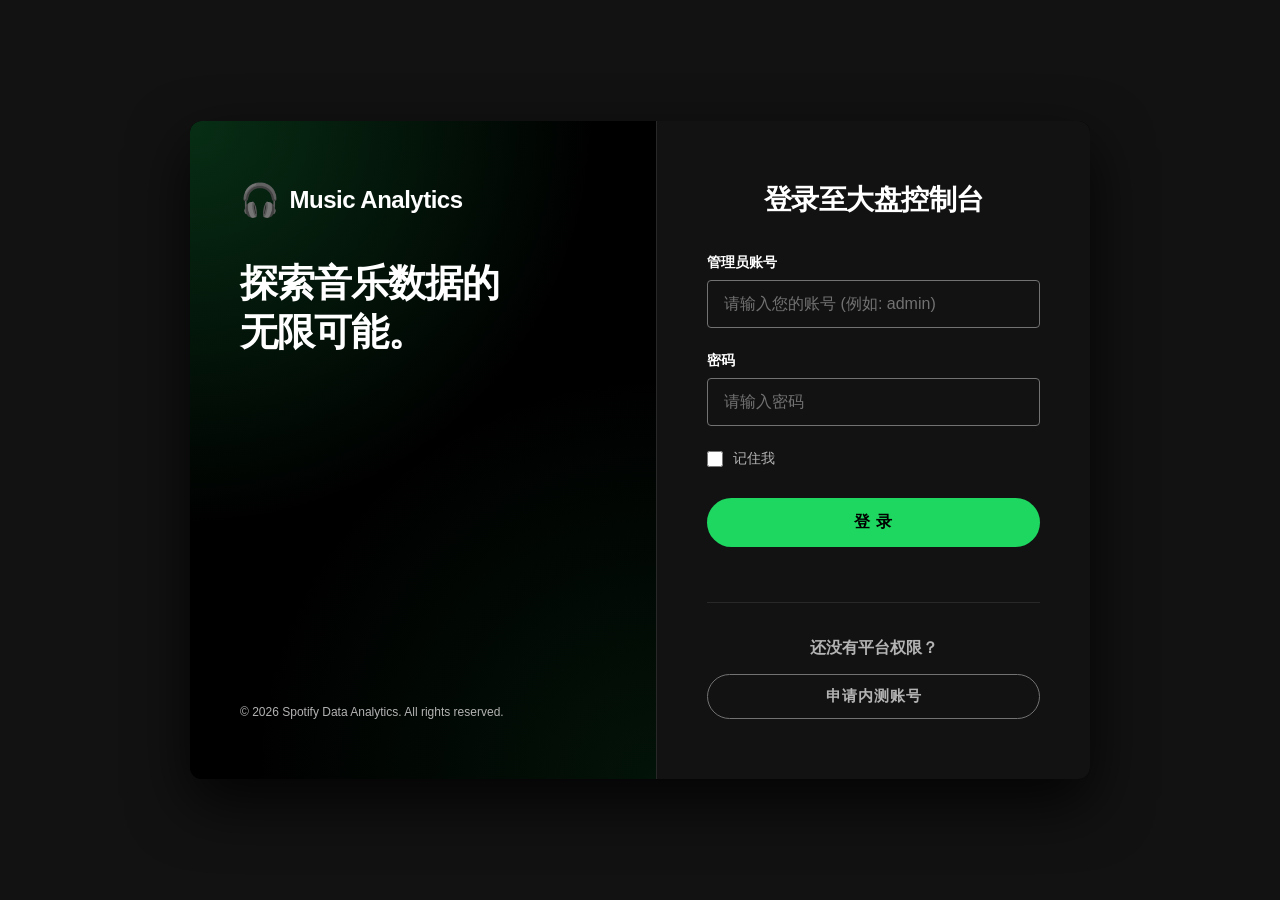
<file: templates/login/login.html>
<!DOCTYPE html>
<html lang="zh-CN">
<head>
    <meta charset="UTF-8">
    <meta name="viewport" content="width=device-width, initial-scale=1.0">
    <title>音乐数据平台 - 系统登录</title>
    <link rel="stylesheet" href="../../static/login/login.css">
</head>
<body>

    <div class="login-wrapper">
        <div class="brand-section">
            <div class="brand-header">
                <div class="brand-logo">
                    <span style="font-size: 32px; margin-right: 10px;">🎧</span>
                    <span>Music Analytics</span>
                </div>
                <h1>探索音乐数据的<br>无限可能。</h1>
            </div>
            <div class="brand-footer">
                &copy; 2026 Spotify Data Analytics. All rights reserved.
            </div>
        </div>

        <div class="form-section">
            <div class="form-title">登录至大盘控制台</div>

            <form id="loginForm" onsubmit="handleLogin(event)">
                <div class="input-group">
                    <label class="input-label" for="username">管理员账号</label>
                    <input type="text" id="username" class="input-field" placeholder="请输入您的账号 (例如: admin)" required autocomplete="off">
                </div>

                <div class="input-group">
                    <label class="input-label" for="password">密码</label>
                    <input type="password" id="password" class="input-field" placeholder="请输入密码" required>
                </div>

                <div class="form-options">
                    <label class="checkbox-label">
                        <input type="checkbox" id="remember">
                        <span class="custom-checkbox"></span>
                        记住我
                    </label>
                </div>

                <button type="submit" class="login-btn" id="loginBtn">登 录</button>

            </form>

            <div class="register-hint">
                <hr>
                <p>还没有平台权限？</p>
                <a href="#">申请内测账号</a>
            </div>
        </div>
    </div>

    <script src="../../static/login/login.js"></script>
</body>
</html>
</file>
<file: static/login/login.css>
/* ================= 全局重置与基础样式 ================= */
* { margin: 0; padding: 0; box-sizing: border-box; }
body {
    background-color: #121212; /* Spotify 经典底色 */
    color: #ffffff;
    font-family: -apple-system, BlinkMacSystemFont, "Segoe UI", Roboto, Helvetica, Arial, sans-serif;
    height: 100vh;
    display: flex;
    justify-content: center;
    align-items: center;
    overflow: hidden;
}
::selection { background-color: #1db954; color: #fff; }

/* ================= 登录卡片容器 (左右分栏布局) ================= */
.login-wrapper {
    width: 900px;
    min-height: 580px;
    background-color: #000000;
    border-radius: 12px;
    box-shadow: 0 24px 60px rgba(0, 0, 0, 0.8);
    display: flex;
    overflow: hidden;
}
/* ================= 左侧品牌宣发区 ================= */
.brand-section {
    flex: 1.1;
    background-color: #000000;
    /* 模拟 Spotify 常见的环境光晕效果 (Ambient Glow) */
    background-image:
        radial-gradient(circle at 0% 0%, rgba(29, 185, 84, 0.25) 0%, transparent 50%),
        radial-gradient(circle at 100% 100%, rgba(29, 185, 84, 0.1) 0%, transparent 50%);
    padding: 60px 50px;
    display: flex;
    flex-direction: column;
    justify-content: space-between;
    position: relative;
    border-right: 1px solid #282828;
}

.brand-logo {
    display: flex;
    align-items: center;
    font-size: 24px;
    font-weight: 800;
    margin-bottom: 40px;
    letter-spacing: -0.5px;
}

.brand-header h1 {
    font-size: 38px;
    font-weight: 800;
    color: #ffffff;
    line-height: 1.3;
    letter-spacing: -1px;
}

.brand-footer {
    color: #b3b3b3;
    font-size: 12px;
    font-weight: 500;
}

/* ================= 右侧表单输入区 ================= */
.form-section {
    flex: 1;
    padding: 60px 50px;
    display: flex;
    flex-direction: column;
    justify-content: center;
    background-color: #121212; /* 右侧用深灰色区分层次 */
}

.form-title {
    font-size: 28px;
    font-weight: 800;
    color: #ffffff;
    margin-bottom: 35px;
    text-align: center;
    letter-spacing: -0.5px;
}

/* ================= 表单控件 ================= */
.input-group {
    margin-bottom: 24px;
}

.input-label {
    display: block;
    font-size: 14px;
    font-weight: 700; /* Spotify 的 label 通常是粗体纯白 */
    color: #ffffff;
    margin-bottom: 8px;
}

.input-field {
    width: 100%;
    padding: 14px 16px;
    background-color: #121212;
    border: 1px solid #727272; /* Spotify 默认边框色 */
    border-radius: 4px;
    color: #ffffff;
    font-size: 16px;
    outline: none;
    transition: all 0.2s ease-in-out;
}

.input-field:focus {
    border-color: #ffffff; /* 聚焦时变成纯白边框 */
    box-shadow: 0 0 0 1px #ffffff;
}

.input-field::placeholder {
    color: #727272;
}

/* 记住我 & 忘记密码 */
.form-options {
    display: flex;
    justify-content: space-between;
    align-items: center;
    margin-bottom: 30px;
}

.checkbox-label {
    display: flex;
    align-items: center;
    color: #b3b3b3;
    font-size: 14px;
    cursor: pointer;
}

.checkbox-label input {
    margin-right: 10px;
    width: 16px;
    height: 16px;
    accent-color: #1db954; /* 选中时变成 Spotify 绿 */
    cursor: pointer;
}

/* ================= 登录按钮 (胶囊按钮) ================= */
.login-btn {
    width: 100%;
    padding: 14px;
    background-color: #1ed760; /* Spotify 亮绿色 */
    color: #000000; /* 按钮文字必须是黑色 */
    border: none;
    border-radius: 500px; /* 标志性的胶囊圆角 */
    font-size: 16px;
    font-weight: 800;
    letter-spacing: 1px;
    cursor: pointer;
    transition: all 0.2s ease-in-out;
    margin-bottom: 20px;
}

.login-btn:hover {
    background-color: #1fdf64;
    transform: scale(1.04); /* 悬浮时标志性的放大效果 */
}

.login-btn:disabled {
    background-color: #444;
    color: #888;
    cursor: not-allowed;
    transform: none;
}

/* ================= 底部链接与注册提示 ================= */
.form-footer-links {
    text-align: center;
}

.forgot-link {
    color: #ffffff;
    font-size: 14px;
    font-weight: 700;
    text-decoration: underline;
    transition: color 0.2s;
}

.forgot-link:hover {
    color: #1db954;
}

.register-hint {
    margin-top: 35px;
    text-align: center;
}

.register-hint hr {
    border: none;
    border-top: 1px solid #282828;
    margin-bottom: 35px;
}

.register-hint p {
    font-size: 16px;
    color: #b3b3b3;
    margin-bottom: 15px;
    font-weight: 700;
}

.register-hint a {
    display: inline-block;
    width: 100%;
    padding: 12px;
    background-color: transparent;
    color: #b3b3b3;
    border: 1px solid #727272;
    border-radius: 500px;
    font-size: 15px;
    font-weight: 700;
    letter-spacing: 1px;
    text-decoration: none;
    transition: all 0.2s ease-in-out;
}

.register-hint a:hover {
    border-color: #ffffff;
    color: #ffffff;
    transform: scale(1.04);
}
</file>
